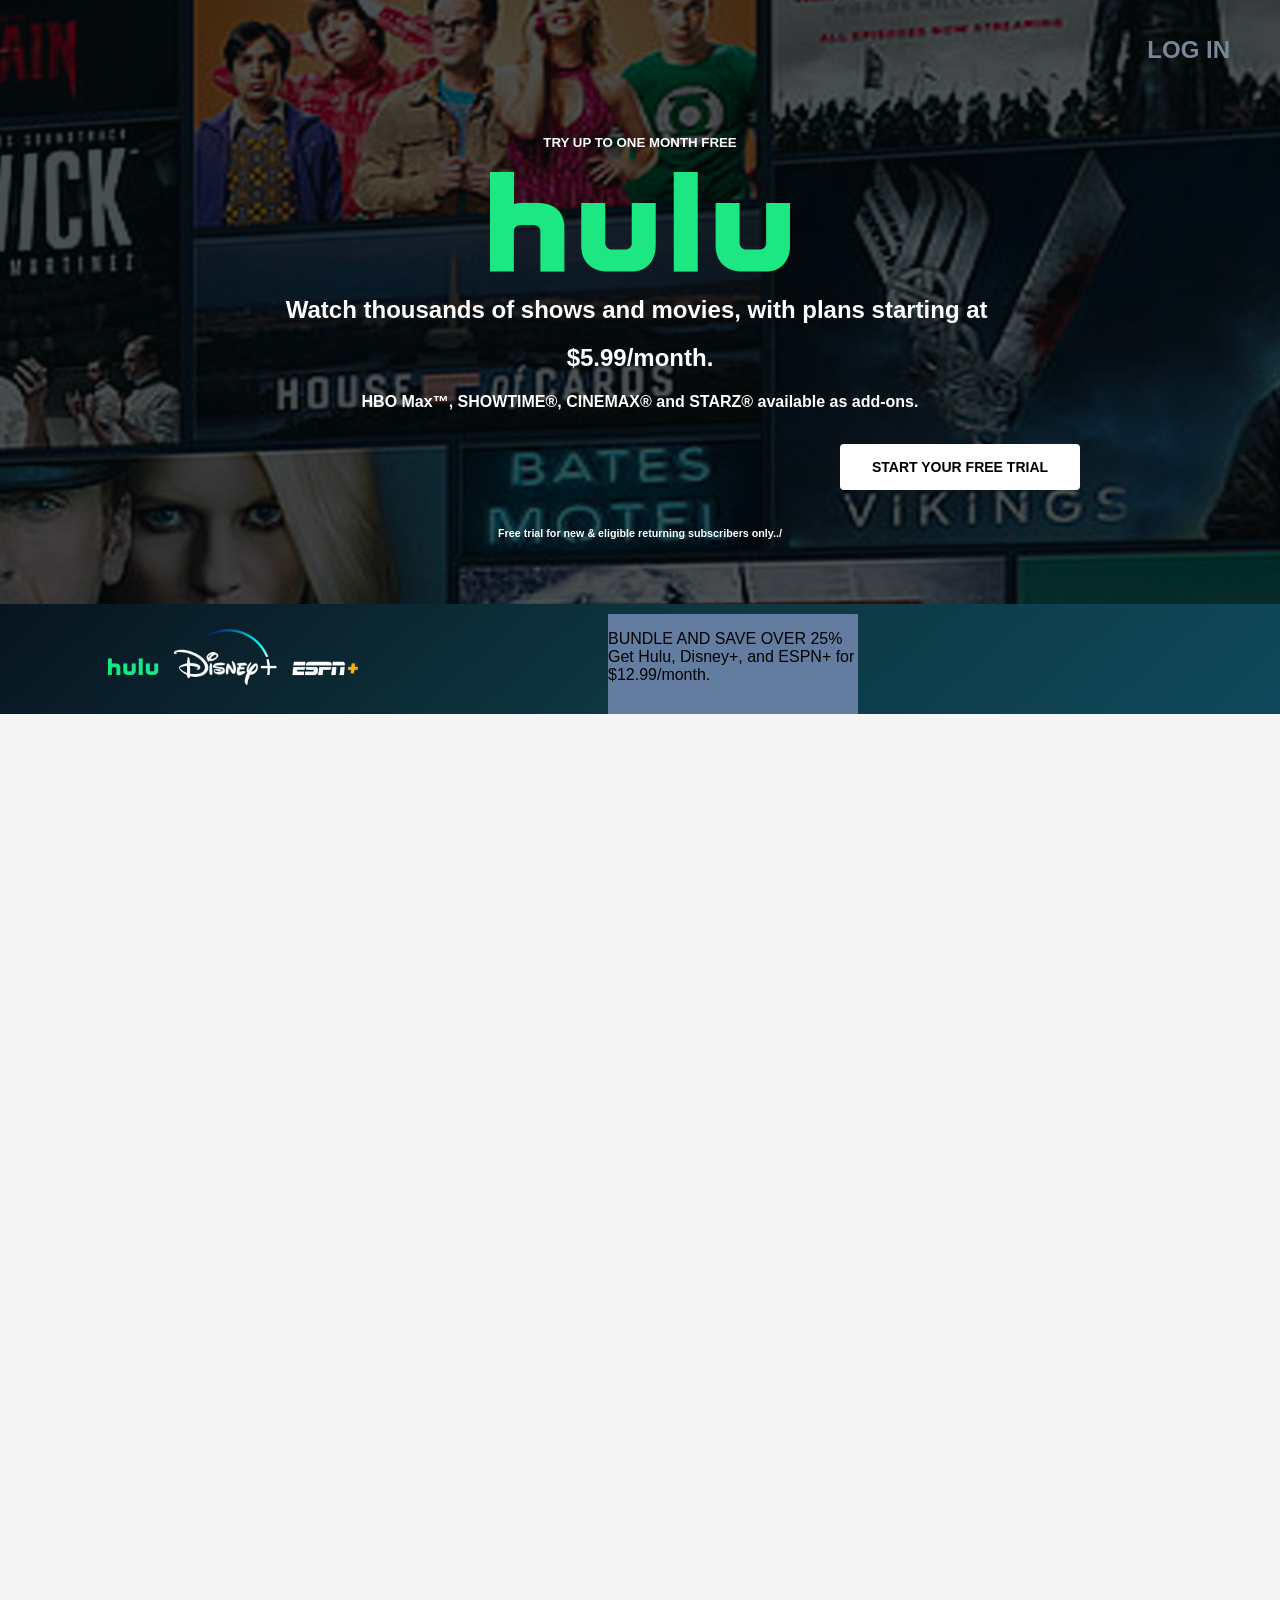
<file: staticLayout/index.html>
<!doctype html>
<html>
<head>
<meta charset="utf-8">
<title>CSS Test File</title>
<link href="main.css" rel="stylesheet" type="text/css">
<!--The following script tag downloads a font from the Adobe Edge Web Fonts server for use within the web page. We recommend that you do not modify it.--><script>var __adobewebfontsappname__="dreamweaver"</script><script src="http://use.edgefonts.net/open-sans:n3,n4:default.js" type="text/javascript"></script>
</head>
<body>
<nav class="navbar">
       <ul>
         <li>
           <a href="#login" class="nav-link"><h2>LOG IN</h2></a>
         </li>
       </ul>
</nav>

<header id="home">
  	<h5 class="header-tag">TRY UP TO ONE MONTH FREE</h5>
  	<center><img src="hulu-logo.png" alt="" width="300" height="100" id="hulu"/></center>
  	<h2 class="header-tag">Watch thousands of shows and movies, with plans starting at&nbsp;</h2>
  	<h2 class="header-tag">$5.99/month.</h2>
	  <h4 class="header-tag">HBO Max™, SHOWTIME®, CINEMAX® and STARZ® available as add-ons.</h4>
	  <h2 class="button1"><center>START YOUR FREE TRIAL</center></h2>
	<h6 class="header-tag">Free trial for new &amp; eligible returning subscribers only../</h6>
</header>
	<section>
		<div class="middle">
	  </div>
		
	  <div class="box oneBox">
		  <img src="./disney.png"></img>
		</div>
	  <div class="box twoBox">
			<p>BUNDLE AND SAVE OVER 25%
			Get Hulu, Disney+, and ESPN+ for $12.99/month.</p>
		</div>
	  <div class="box threeBox">
   		<p>Here is a box three.</p>
		</div>
	</section>

	
</body>
</html>
</file>
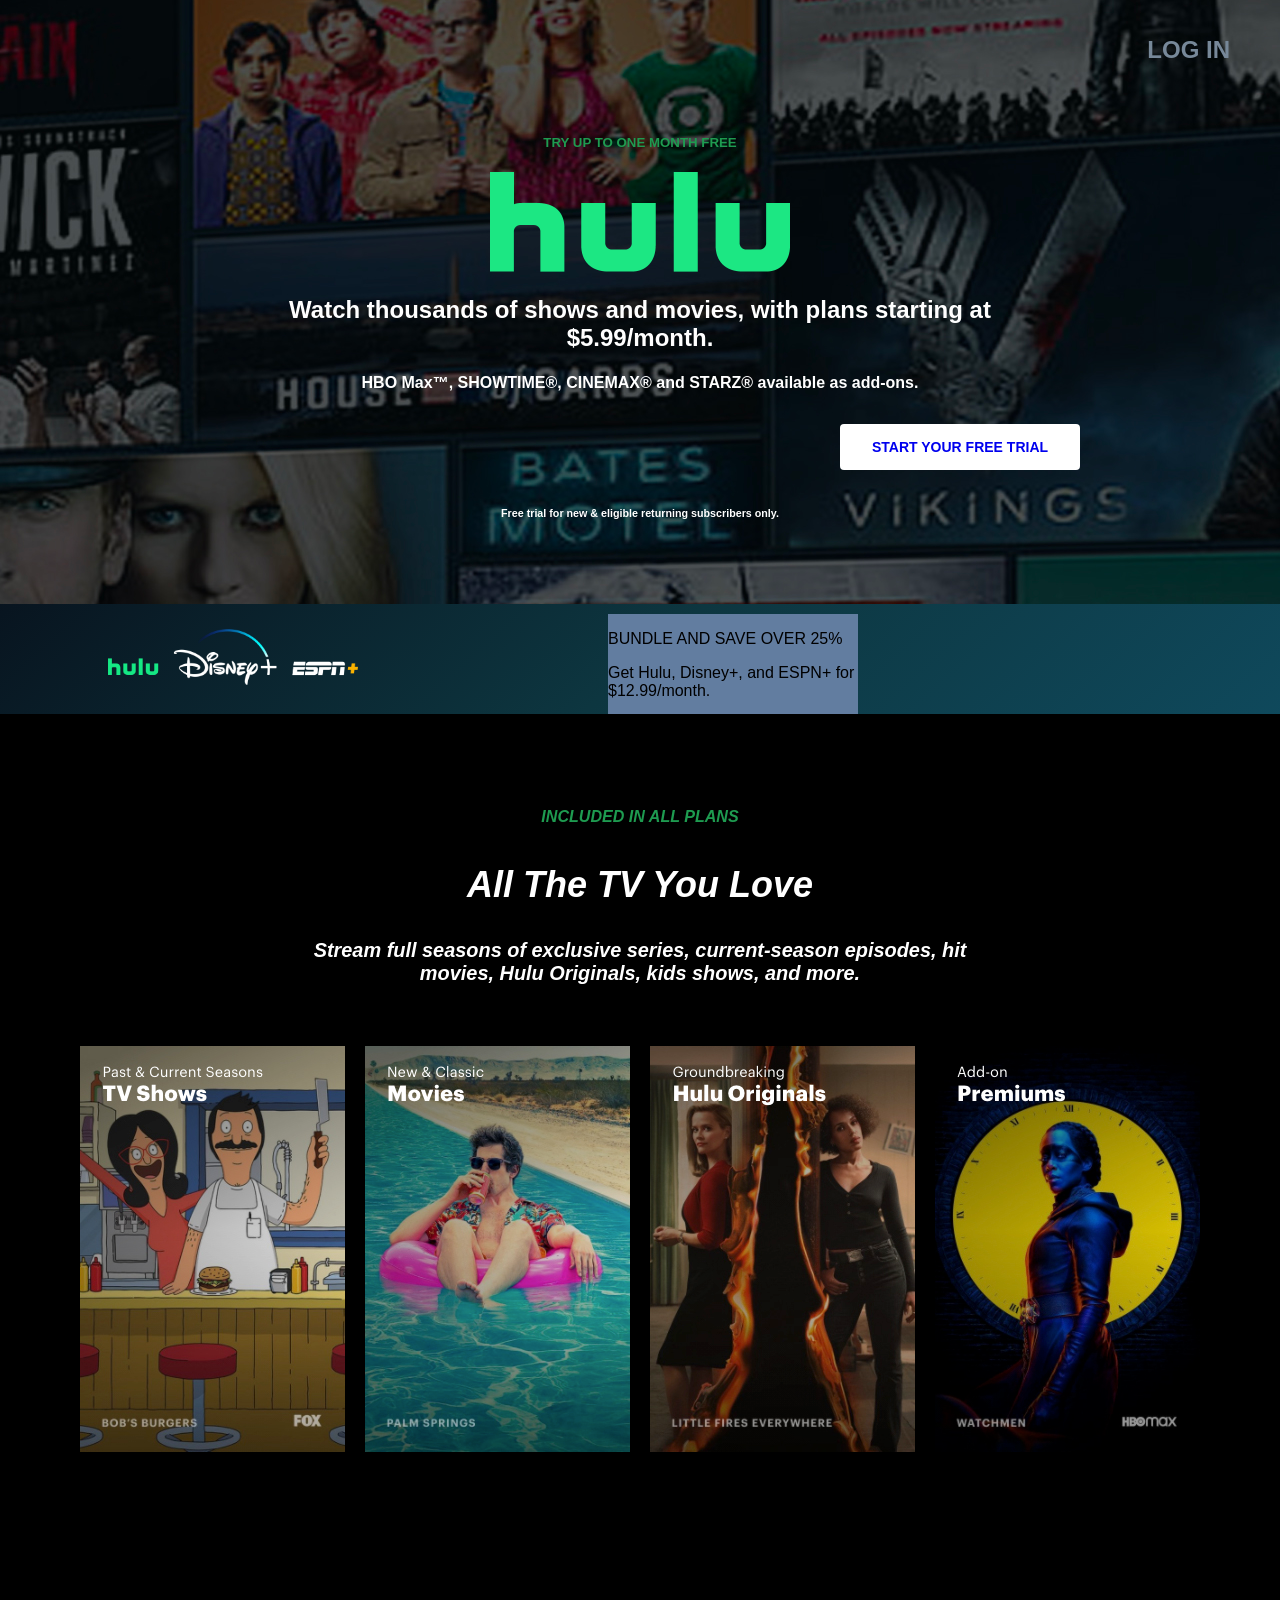
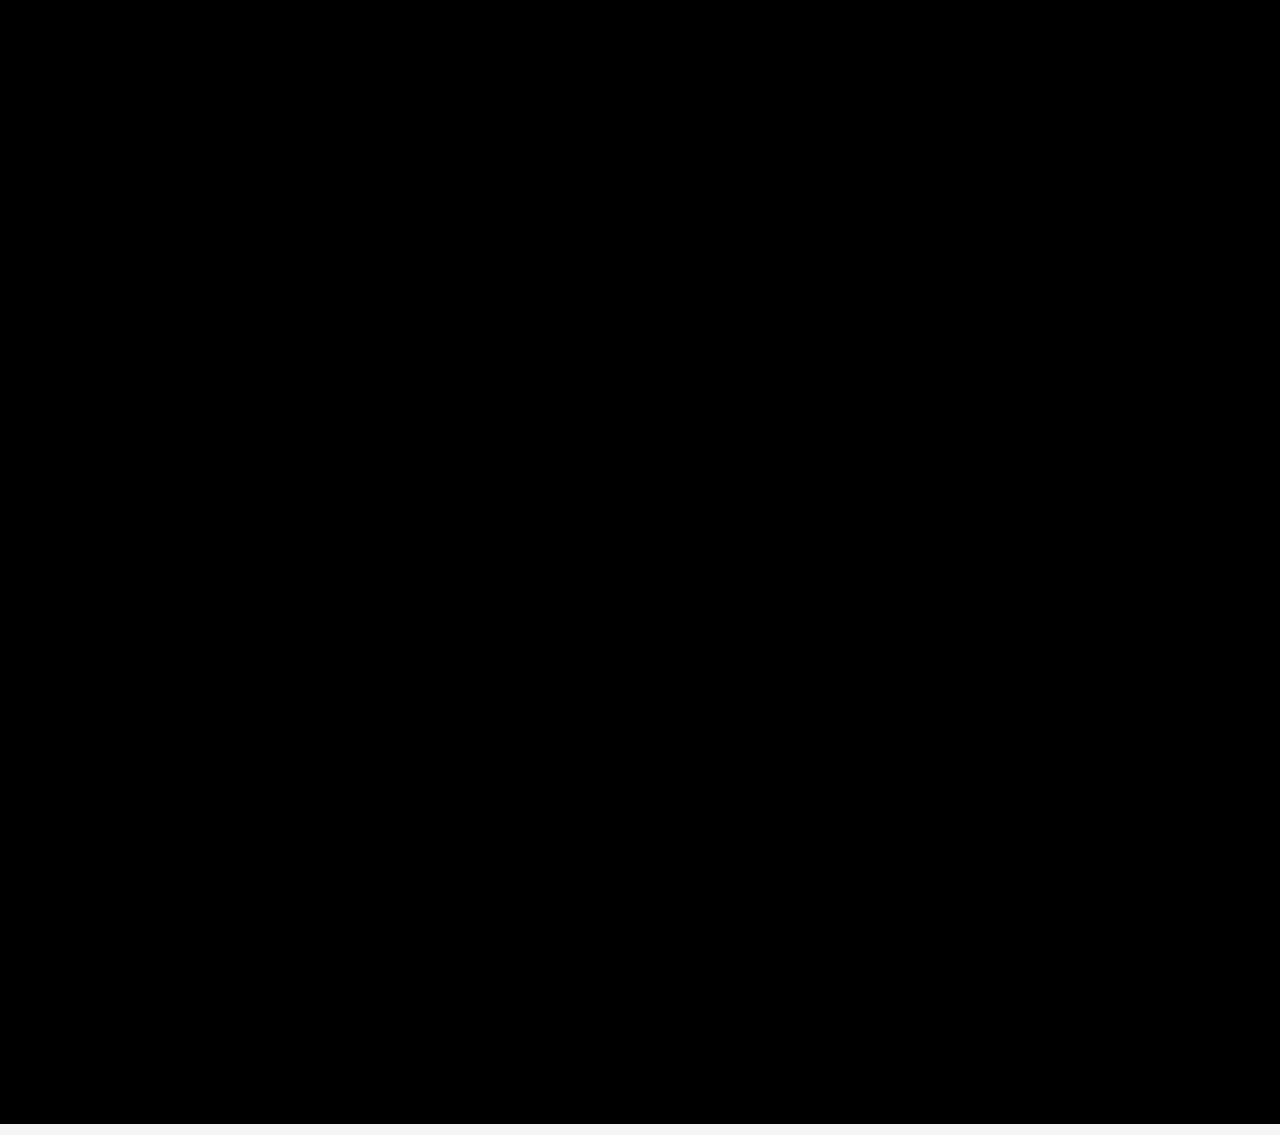
<file: staticLayout/index-backup.html>
<!doctype html>
<html>
<head>
<meta charset="utf-8">
<title>CSS Test File</title>
<link href="main.css" rel="stylesheet" type="text/css">
<!--The following script tag downloads a font from the Adobe Edge Web Fonts server for use within the web page. We recommend that you do not modify it.--><script>var __adobewebfontsappname__="dreamweaver"</script><script src="http://use.edgefonts.net/open-sans:n3,n4:default.js" type="text/javascript"></script>
</head>
<body>
<nav class="navbar">
       <ul>
         <li>
           <a href="#login" class="nav-link"><h2>LOG IN</h2></a>
         </li>
       </ul>
</nav>

<header id="home">
  	<h5 class="header-try">TRY UP TO ONE MONTH FREE</h5>
  	<center><img src="hulu-logo.png" alt="" width="300" height="100" id="hulu"/></center>
  	<h2 class="header-tag">Watch thousands of shows and movies, with plans starting at <br>$5.99/month.</h2>
	  <h4 class="header-tag">HBO Max™, SHOWTIME®, CINEMAX® and STARZ® available as add-ons.</h4>
	  <h2 class="button1"><a href="#" style="text-decoration:none">START YOUR FREE TRIAL</a></h2>
	<h6 class="header-tag">Free trial for new &amp; eligible returning subscribers only.</h6>
</header>
	<section>
		<div class="middle">
	  </div>
		
	  <div class="box oneBox">
		  <img src="./disney.png"></img>
		</div>
	  <div class="box twoBox">
			<p class="bundle">BUNDLE AND SAVE OVER 25%</p>
			<p class="get">Get Hulu, Disney+, and ESPN+ for $12.99/month.</p>
			<p class="more">More Details</p>
		</div>
	  <div class="box threeBox">
   		<p>Here is a box three.</p>
		</div>
	</section>
<div class="black">
	<br>
	<br>
  	<h6 class="header-try">INCLUDED IN ALL PLANS</h6>
  	<h2 class="header-tag">All The TV You Love</h2>
	  <h5 class="header-tag">Stream full seasons of exclusive series, current-season episodes, hit
		<br>movies, Hulu Originals, kids shows, and more.</h5>
		<br>
		<div class="mugs">
			<a href="#"><img class="a" src="./a.png"></img></a>
			<a href="#"><img class="b" src="./b.png"></img></a>
			<a href="#"><img class="c" src="./c.png"></img></a>
			<a href="#"><img class="d" src="./d.png"></img></a>
		</div>
</div>
	
</body>
</html>
</file>
<file: staticLayout/main.css>
body {
  	background-color: whitesmoke;
  	font-family: 'Raleway', sans-serif;
	height: 2000px;
}

nav {
  position: fixed;
  top: 0;
  left: 0;
  height: 50px;
  width: 100vw;
  z-index: 1;
}

nav ul li{ 
  float: right;
  margin-right: 50px;
  list-style-type: none;
  text-align: center;
  /* position: fixed; */
  
}

#brand {
  float: left;
}

.nav-link {
  color:whitesmoke;
  text-decoration: none;
  font-family: 'Acme', sans-serif;
}

.nav-link:hover {
  color: grey;
}

h1 {
    font-size: 20pt;
    font-family: 'Acme', sans-serif;
    margin-top: 198px;
}

.header-tag {
    text-align: center;
    color: white;
    padding-bottom: 0px;  /* text-shadow: 2px 2px 2px lightcoral; */
}

.header-try {
  text-align: center;
  color: rgb(30, 155, 80);
  padding-bottom: 0px;  /* text-shadow: 2px 2px 2px lightcoral; */
}
#home {
    margin-top: -19px;
    position: relative;
    left: -8px;
    width: 100vw;
    padding-top: 1em;
    padding-bottom: 1em;
    background: url("bkgrnd.jpg");
    height: 475px;
}

.main {
  text-align: center;
}


h2 {
  color: lightslategray;
}

.middle {
    background: linear-gradient(
318.68deg
, #0F495C 0%, #0D3640 49.72%, #08141F 100%);
    padding-bottom: 10px;
    margin-left: -15px;
    margin-right: -15px;
    font-size: x-large;
    font-style: oblique;
    color: #FEFEFE;
    height: 100px;
}

.black {
  background: black;
  padding-bottom: 10px;
  margin-left: -15px;
  margin-right: -15px;
  /* margin-top: 0px; */
  font-size: x-large;
  font-style: oblique;
  color: #FEFEFE;
  height: 2000px;
}
#home {
    padding-top: 124px;
}

.box {
    width: 250px;
    height: 100px;
    margin-bottom: 10px;
}
.oneBox {
  /* background: #627da0; */
	margin-top: -85px;
	margin-left: 100px;
  position: absolute;
}

.oneBox img{  
  max-width: 100%;
  max-height: 100%;
}
  /* padding: 20px; */

.twoBox {
  background: #627da0;
	margin-top: -100px;
	margin-left: 600PX;
  position: absolute;
}
.threeBox {
  background: #627da0;
	margin-top: -100px;
	margin-left: 1400px;
	position: absolute;
}

.button1 {
    
  background-color: white; /* Green */
    border: none;
    border-radius: 4px;
    color: black;
    padding: 15px 32px;
    text-align: center;
    text-decoration: none;
    display: inline-block;
    font-size: 14px;
    margin-left: 840px;
  }
.mugs {
  /* margin-left: 400PX; */
  display: flex;
  justify-content: center;
  /* margin-right: 100px; */
}

/* .a {
  padding-right: 15px
}
.b {
  padding-right: 15px
}
.c {
  padding-right: 15px
} */
</file>
